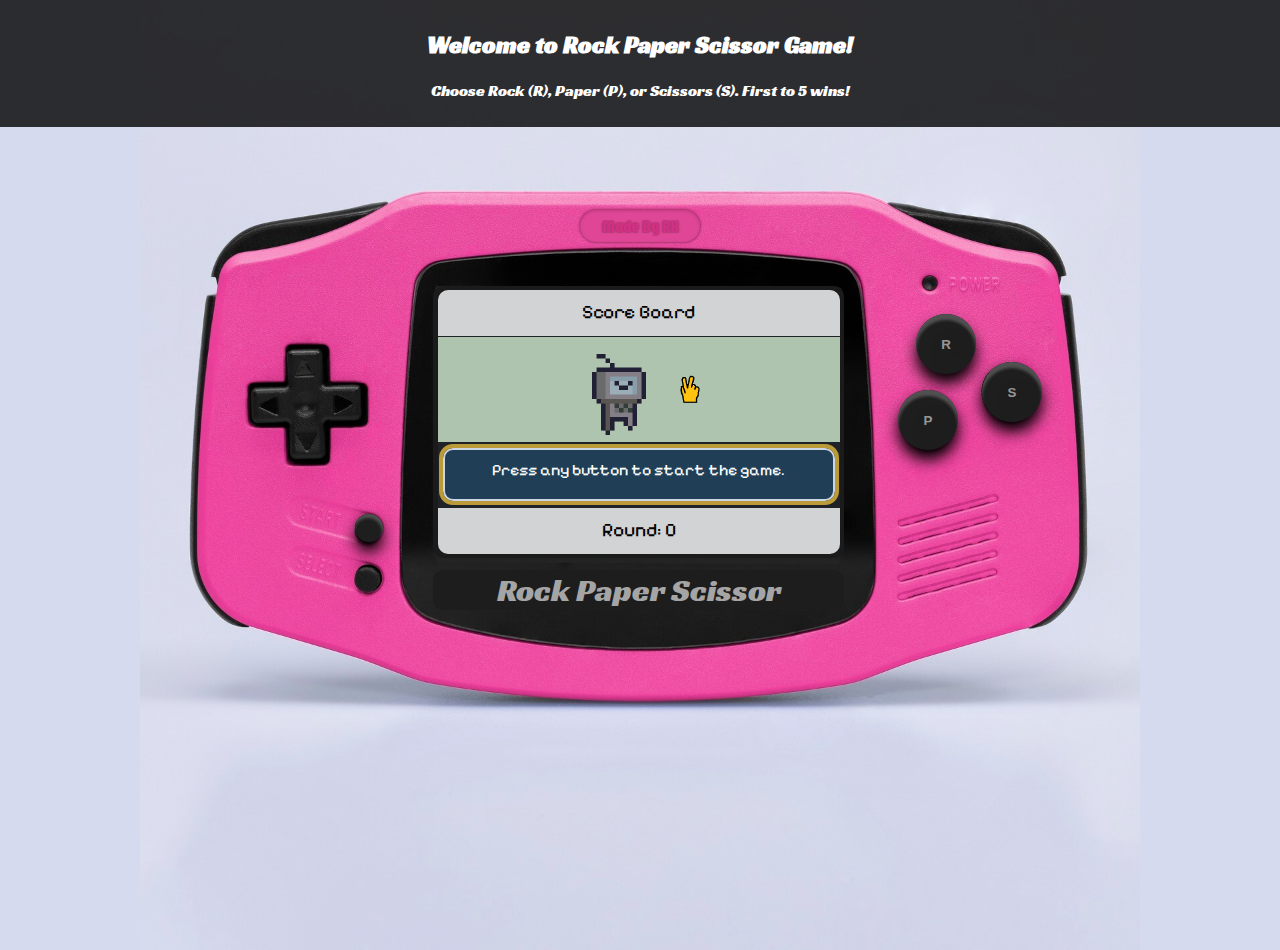
<file: index.html>
<!DOCTYPE html>
<html lang="en">
<head>
    <link rel="preconnect" href="https://fonts.googleapis.com">
    <link rel="preconnect" href="https://fonts.gstatic.com" crossorigin>
    <link href="https://fonts.googleapis.com/css2?family=Jaro:opsz@6..72&family=Racing+Sans+One&display=swap" rel="stylesheet">
    <link href="https://fonts.googleapis.com/css2?family=Pixelify+Sans:wght@400..700&display=swap" rel="stylesheet">
    <meta charset="UTF-8">
    <meta name="viewport" content="width=device-width, initial-scale=1.0">
    <title>Rock Paper Scissor Game</title>
    <link rel="stylesheet" href="style.css">
</head>
<body>

    <div class="fixed-background">
        <img src="img/gamboy.jpg" alt="Gameboy" class="background-image">
    </div>

    <div class="top-message-container" id="top-message-container">
        <h2>Welcome to Rock Paper Scissor Game!</h2>
        <p>Choose Rock (R), Paper (P), or Scissors (S). First to 5 wins!</p>
    
    </div>

    <div class="button-container">
        <div id="maker-container">Made By RX</div>
        <button id="button-r">R</button>
        <button id="button-p">P</button>
        <button id="button-s">S</button>
        <button id="button-start"></button> <!-- New button -->
        <div id="display"></div>
        <div id="title-container">Rock Paper Scissor</div>
        <div id="assets-container">
            <div id="score-section">Score Board</div>
            <div id="images-section">
                <img id="game-status-image" src="img/pixel-robot/robot-run.gif" alt="Game Status" style="width: 90px; height: 90px; margin-right: 10px;">
                <img id="pc-choice-image" src="img/rps.gif" alt="PC Choice" style="width: 30px; height: 30px;">
            </div>
     
            <div id="round-section">Round: 0</div>
            <div id="alert-container">Press any button to start the game.</div>
        </div>
        
        
    </div>

    <div id="warning-message" class="warning-message">
        Please switch to a wider display for the best experience.
    </div>

    <script src="script.js"></script>
</body>
</html>
</file>
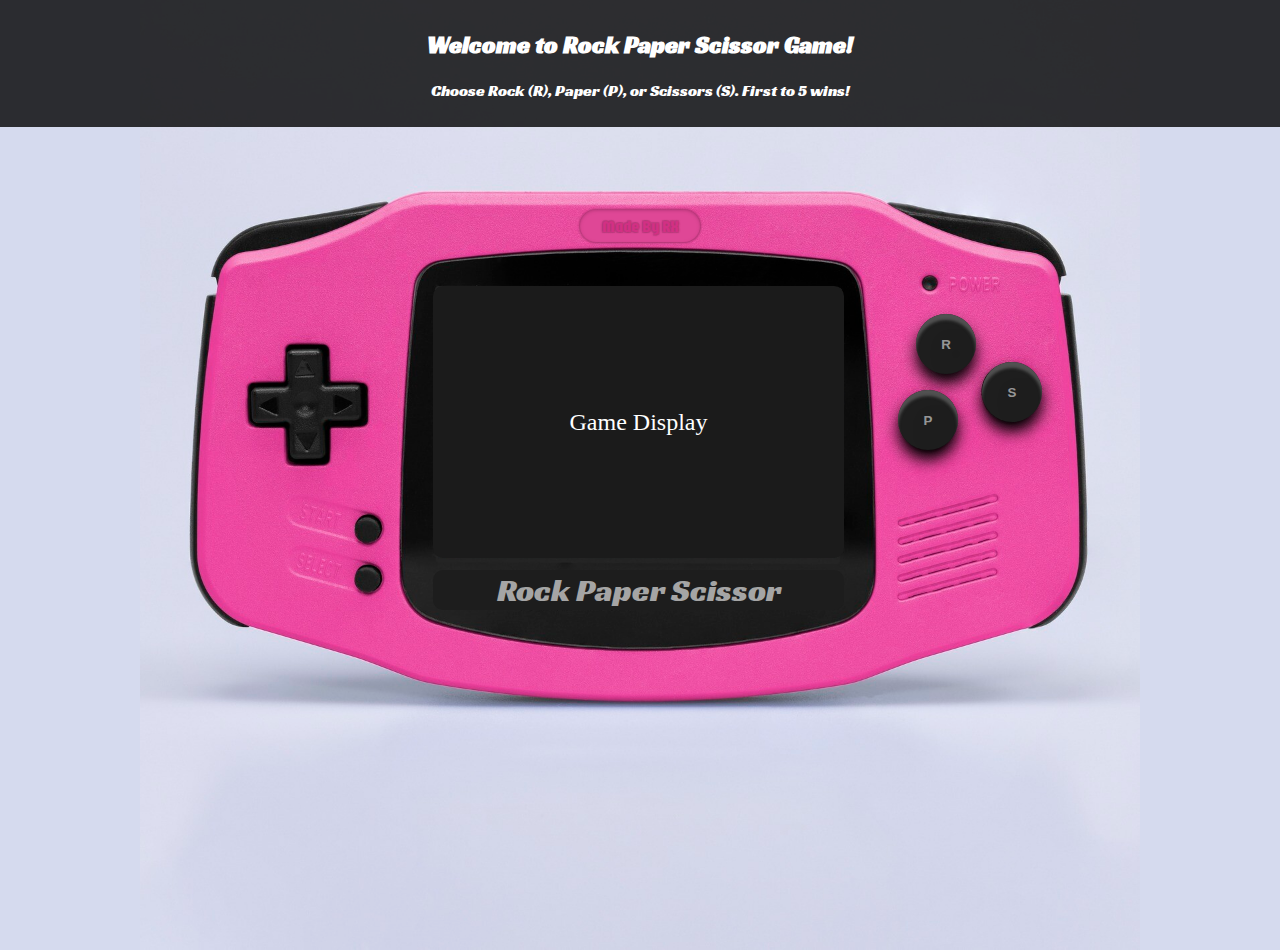
<file: game.html>
<!DOCTYPE html>
<html lang="en">
<head>
    <link rel="preconnect" href="https://fonts.googleapis.com">
    <link rel="preconnect" href="https://fonts.gstatic.com" crossorigin>
    <link href="https://fonts.googleapis.com/css2?family=Jaro:opsz@6..72&family=Racing+Sans+One&display=swap" rel="stylesheet">
    <meta charset="UTF-8">
    <meta name="viewport" content="width=device-width, initial-scale=1.0">
    <title>Rock Paper Scissor Game</title>
    <link rel="stylesheet" href="style.css">
</head>
<body>

    <div class="fixed-background">
        <img src="img/gamboy.jpg" alt="Gameboy" class="background-image">
    </div>

    <div class="top-message-container" id="top-message-container">
        <h2>Welcome to Rock Paper Scissor Game!</h2>
        <p>Choose Rock (R), Paper (P), or Scissors (S). First to 5 wins!</p>
        <p id="button-pressed-message"></p>
    </div>

    <div class="button-container">
        <div id="maker-container">Made By RX</div>
        <button id="button-r">R</button>
        <button id="button-p">P</button>
        <button id="button-s">S</button>
        <div id="display">Game Display</div>
        <div id="title-container">Rock Paper Scissor</div>
        
    </div>

    <div id="warning-message" class="warning-message">
        Please switch to a wider display for the best experience.
    </div>

    <script src="script.js"></script>
</body>
</html>
</file>
<file: style.css>
body{
    background-color: rgb(213, 218, 238);
}

body, html {
    margin: 0;
    padding: 0;
    width: 100%;
    height: 100%;
    overflow: hidden;
    display: flex;
    justify-content: center;
    align-items: center;

}

.fixed-background {
    position: absolute;
    top: 50%;
    left: 50%;
    transform: translate(-50%, -50%);
    z-index: -1;
}

.background-image {
    width: 1000px; /* Fixed width */
    height: 1000px; /* Fixed height */
    display: block;
}

.button-container {
    position: absolute;
    top: 50%;
    left: 50%;
    transform: translate(-50%, -50%);
    width: 600px;
    height: 400px;
    display: flex;
    flex-direction: column;
    align-items: center;
    justify-content: center;
}

.button-container button {
    position: absolute;
    background-color:rgb(30, 30, 30);
    border: none;
    cursor: pointer;
    width: 60px; /* Fixed size */
    height: 60px; /* Fixed size */
    border-radius: 50%;
    color: rgba(255, 255, 255, 0.557);

    box-shadow: 0 10px 15px black, inset 0 6px 3px rgba(87,87,87, 0.9); /* 3D effect */
    text-shadow: 10px 10px 20px rgba(0, 0, 0, 0.5); /* Text shadow */
    font-weight: bold; /* Bold text */
    transition: all 0.2s ease; /* Smooth transition */
}

.button-container button:active {
    box-shadow: 0 2px 4px rgba(0, 0, 0, 0.3), inset 0 1px 3px rgba(255, 255, 255, 0.2); /* Pressed effect */
    transform: translateY(2px); /* Button press effect */
}




#button-r {
    bottom: 69%;
    right: -6%;
}

#button-p {
    bottom: 50%;
    right: -3%;
}

#button-s {
    bottom: 57%;
    right: -17%;
}


#button-start {
    bottom: 27%;
    left: 2.5%; /* Adjust position as needed */
    width: 28px; /* One-third of 60px (original size) */
    height: 28px; /* One-third of 60px (original size) */
    box-shadow: 0 10px 15px black, inset -1px 4px 3px rgba(87,87,87, 0.9); /* 3D effect */

}



#display {
    position: absolute;
    top: 9%;
    left: 15.5%;
    width: 68.5%; /* Fixed size */
    height: 68%; /* Fixed size */
    background: rgb(27, 27, 27);
    color: white;
    display: flex;
    justify-content: center;
    align-items: center;
    font-size: 1.5rem;
    text-align: center;
    border-radius: 10px; /* Rounded corners */
}

#title-container {
    position: absolute;
    top: 80%; /* Adjust position as needed */
    left: 15.5%;
    width: 68.5%; /* Fixed size */
    height: 10%; /* Fixed size */
    background: rgb(29, 29, 29);
    color: rgb(165, 165, 165);
    display: flex;
    justify-content: center;
    align-items: center;
    font-size: 2rem;
    text-align: center;
    border-radius: 10px; /* Rounded corners */
    font-family: 'Racing Sans One', sans-serif; /* Use the imported font */
}


#maker-container {
    position: absolute;
    top: -10%; /* Adjust position as needed */
    left: 40%; /* Center the container horizontally relative to display */
    width: 20%; /* One-third the width of the display container */
    height: 8%; /* Adjust height as needed */
    background: rgb(223, 71, 150);
    color: rgb(210, 48, 132);
    display: flex;
    justify-content: center;
    align-items: center;
    font-size: 1rem;
    text-align: center;
    border-radius: 20px; /* Rounded corners */
    font-family: "Jaro", sans-serif;
    font-optical-sizing: auto;
    font-weight: 400;
    font-style: normal;

    box-shadow:
    -1px -1px 2px rgba(177,54,117, 0.7), /* Top-left shadow */
    1px -1px 2px rgba(177,54,117, 0.7),  /* Top-right shadow */
    -1px 1px 2px rgba(177,54,117, 0.7),  /* Bottom-left shadow */
    1px 1px 2px rgba(177,54,117, 0.7),
    inset 0 1px 3px rgba(177,54,117, 0.7);
    
    text-shadow: 
    -1px -1px 0.8px rgba(177,54,117, 0.7), /* Top-left shadow */
    1px -1px 0.8px rgba(177,54,117, 0.7),  /* Top-right shadow */
    -1px 1px 1px rgba(177,54,117, 0.7),  /* Bottom-left shadow */
    1px 1px 1px rgba(177,54,117, 0.7);   /* Bottom-right shadow */

}



.warning-message {
    display: none; /* Hidden by default */
    position: fixed;
    top: 0;
    left: 0;
    width: 100%;
    height: 100%;
    background: rgba(0, 0, 0, 0.9); /* Slightly darker background for full screen */
    color: white;
    display: flex;
    justify-content: center;
    align-items: center;
    font-size: 1.5rem;
    text-align: center;
    z-index: 1000; /* Ensure it is on top */
}

.top-message-container {
    position: absolute;
    top: 0;
    left: 50%;
    transform: translateX(-50%);
    width: 100%;
    background: rgba(0, 0, 0, 0.8);
    color: white;
    padding: 10px;
    text-align: center;
    font-family: 'Racing Sans One', sans-serif;
    z-index: 1001; /* Ensure it is above other elements */
}

#alert-container {
    position: absolute;
    top: 60%; /* Updated position */
    left: 1.3%; /* Updated position */
    width: 91.5%; /* Updated width */
    height: 11%; /* Twice as tall as its previous height */
    background: rgb(32,62,85); /* Dark yellow color */
    color: white;
    /*display: flex;*/
    justify-content: center;
    align-items: center;
    font-size: 1rem;
    text-align: center;
    border-radius: 10px; /* Rounded corners */
    padding: 10px;
    z-index: 21; /* Ensure it is on top of the display */
    font-family: 'Pixelify Sans', sans-serif; /* Use the specified font */
    border: 2px solid rgb(204,213,226); /* White border */
    outline: 4px solid rgb(187,154,56); /* Outer dark yellow border */
   

}



#assets-container {
    position: absolute;
    top: 10%; /* Adjust as needed to cover the display container */
    left: 16.3%;
    width: 67%; /* Same width as the alert container */
    height: 66%; /* Height of display container minus a small margin */
    background: rgba(31,35,40, 0.99); /* Semi-transparent background */
    border-radius: 10px; /* Rounded corners */
    z-index: 20; /* Ensure it is on top of the display but below the alert container */
    pointer-events: none; /* Allow clicks to pass through to the underlying elements if needed */
    display: flex;
    flex-direction: column;
    justify-content: space-between; /* Space out the sections */
}

#score-section, #round-section {
    width: 95%;
    height: 10%;
    padding: 10px;
    text-align: center;
    font-family: 'Pixelify Sans', sans-serif;
}

#score-section {
    background: rgba(255, 255, 255, 0.8); /* Semi-transparent white background */
    border-top-left-radius: 10px; /* Rounded corners for top section */
    border-top-right-radius: 10px; /* Rounded corners for top section */
    font-size: 1.2rem;
}

#images-section {


    width: 100%;
    height: 40%;

    text-align: center;
    font-family: 'Pixelify Sans', sans-serif;

    background: rgba(210, 236, 207, 0.8); /* More transparent background for middle section */
    
    display: flex;
    justify-content: center;
    align-items: center;
    font-size: 1rem;
    margin-top: -65px; /* Adjust this value to move the section up */
}


#round-section {
    background: rgba(255, 255, 255, 0.8); /* Semi-transparent white background */
    border-bottom-left-radius: 10px; /* Rounded corners for bottom section */
    border-bottom-right-radius: 10px; /* Rounded corners for bottom section */
    font-size: 1.2rem;
}

#alert-container ul {
    list-style-type: none; /* Remove bullet points */
    padding: 0;
    margin: 0;
}

#alert-container li {
    display: inline; /* Ensure each list item is displayed as a block element */
    margin-bottom: 5px; /* Add some space between list items */
}

#images-section ul {
    list-style-type: none; /* Remove bullet points */
    padding: 0;
    margin: 0;
}

#images-section li {
    display: block; /* Ensure each list item is displayed as a block element */
    margin-bottom: 5px; /* Add some space between list items */
}
</file>
